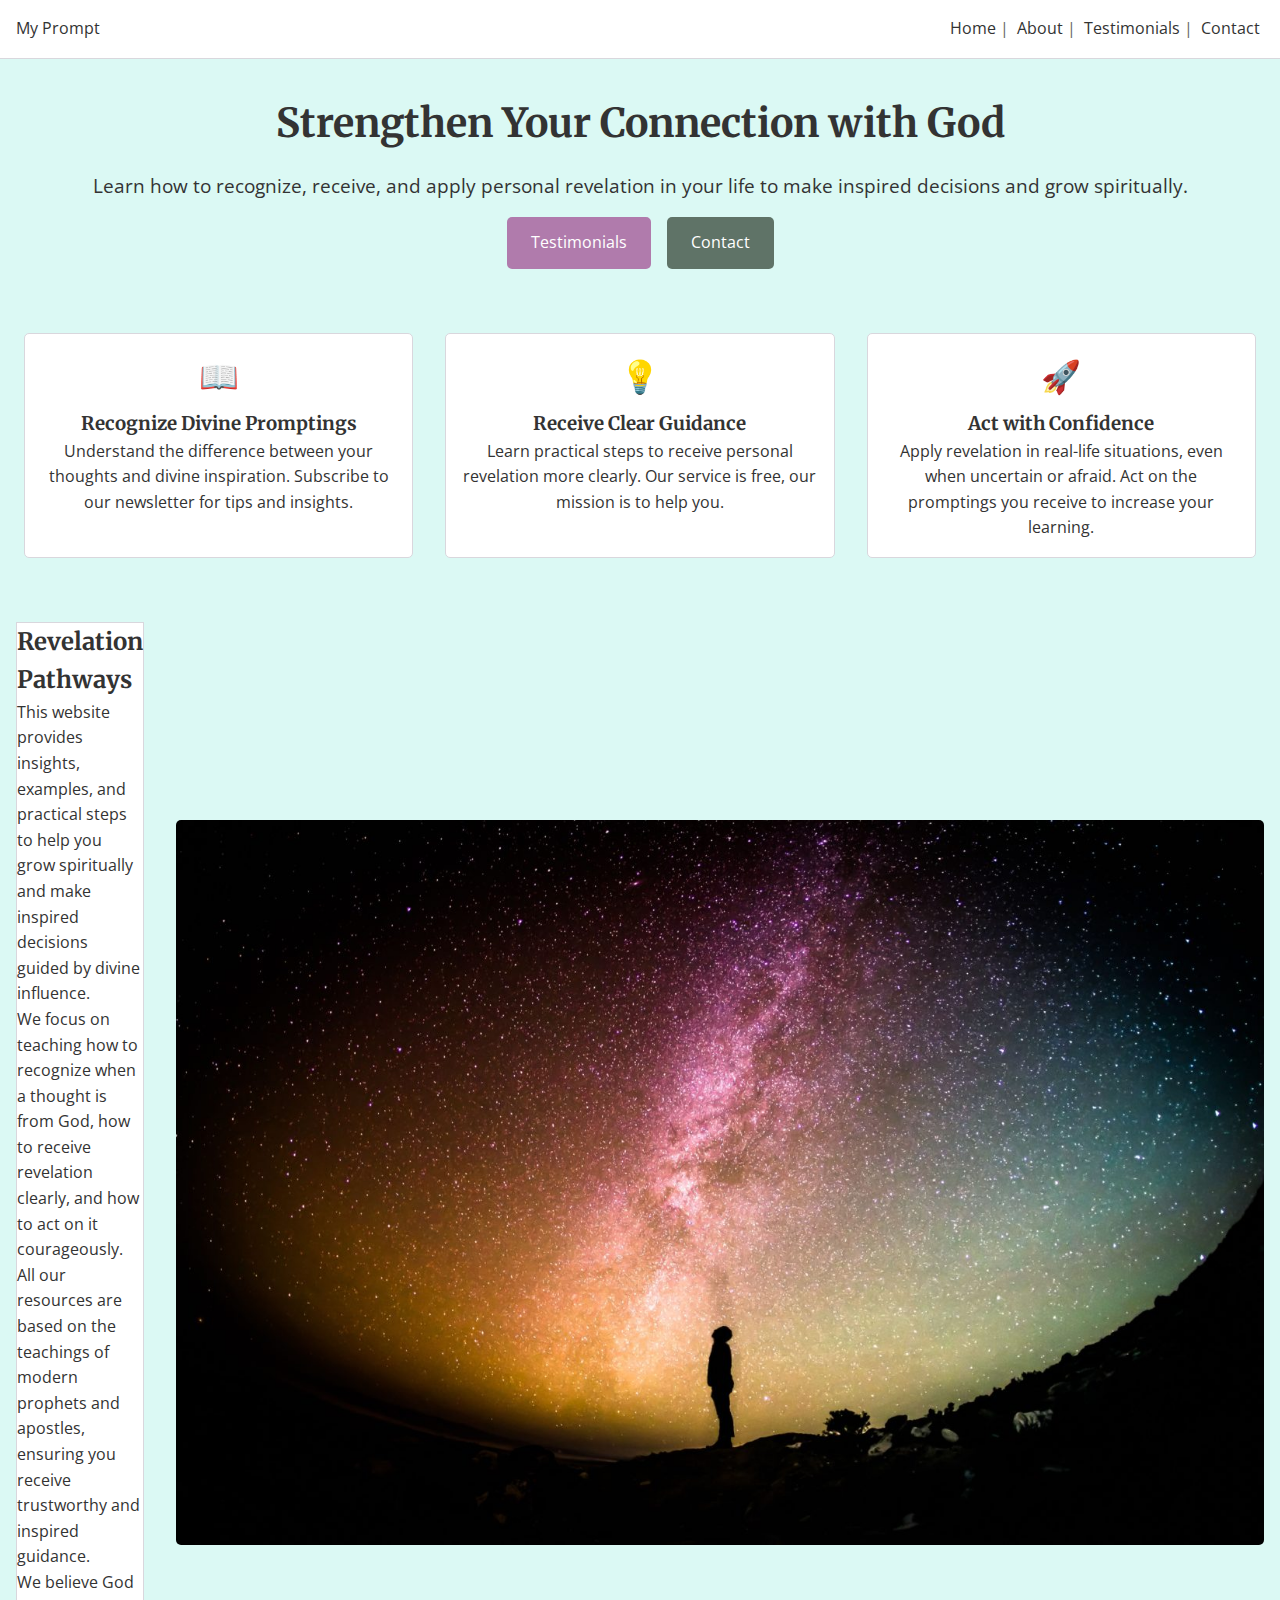
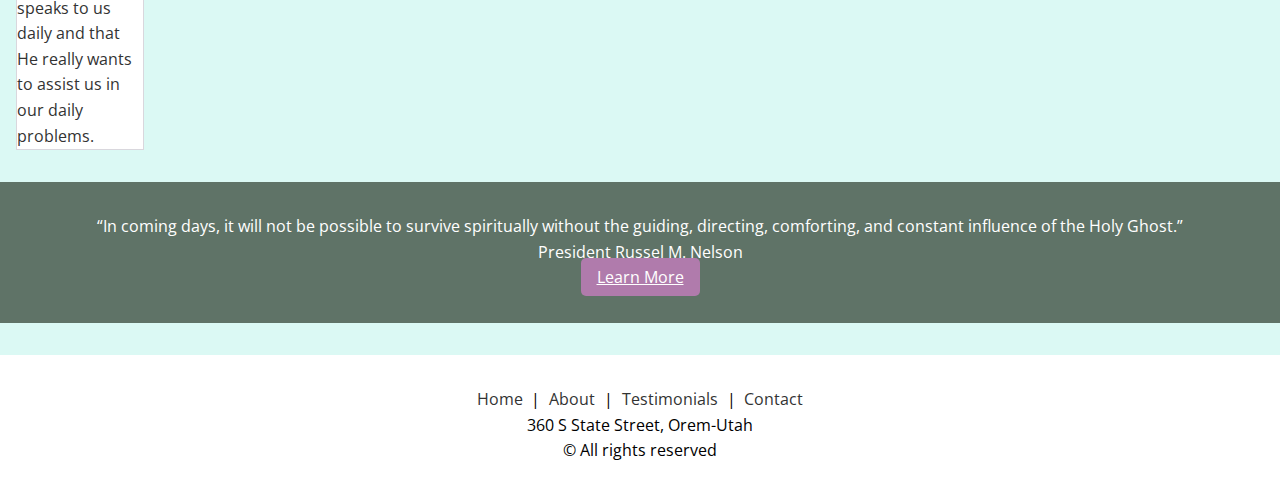
<file: index.html>
<!DOCTYPE html>
<html lang="en">
  <head>
    <meta charset="UTF-8" >
    <meta name="viewport" content="width=device-width, initial-scale=1.0" >
    <meta name="author" content="Student Kevin Morales">    
    <meta
      name="description"
      content="A website to help you understand and apply personal revelation in your life."
    >
    <title>My Prompt</title>
    <link rel="stylesheet" href="styles/index.css" >
    <link
      rel="stylesheet"
      href="styles/index-large.css"
      media="screen and (min-width: 768px)"
    >
    <link
      href="https://fonts.googleapis.com/css2?family=Merriweather:wght@400;700&family=Open+Sans:wght@400;600;700&display=swap"
      rel="stylesheet"
    >
    <script src="scripts/index.js" defer></script>
  </head>
  <body>
    <!-- Navigation -->
    <nav class="navbar">
      <div class="brand">My Prompt</div>
      <div class="hamburger" id="hamburger">&#9776;</div>
      <div class="nav-links" id="nav-links">
        <a href="./">Home</a>
        <a href="./#about">About</a>
        <a href="./testimonies.html">Testimonials</a>
        <a href="./form.html">Contact</a>
      </div>
    </nav>

    <!-- Hero Section -->
    <section class="hero">
      <div class="hero-content">
        <h1>Strengthen Your Connection with God</h1>
        <p>
          Learn how to recognize, receive, and apply personal revelation in your
          life to make inspired decisions and grow spiritually.
        </p>
        <div class="hero-buttons">
           <a href="./testimonies.html" class="btn">Testimonials</a>
          <a href="./form.html" class="btn btn-secondary">Contact</a>
        </div>
      </div>
    </section>

    <!-- Features Section -->
    <section id="features" class="features">
      <div class="feature-card">
        <div class="icon">📖</div>
        <h3>Recognize Divine Promptings</h3>
        <p>
          Understand the difference between your thoughts and divine
          inspiration. Subscribe to our newsletter for tips and insights.
        </p>
      </div>
      <div class="feature-card">
        <div class="icon">💡</div>
        <h3>Receive Clear Guidance</h3>
        <p>
          Learn practical steps to receive personal revelation more clearly. Our
          service is free, our mission is to help you.
        </p>
      </div>
      <div class="feature-card">
        <div class="icon">🚀</div>
        <h3>Act with Confidence</h3>
        <p>
          Apply revelation in real-life situations, even when uncertain or
          afraid. Act on the promptings you receive to increase your learning.
        </p>
      </div>
    </section>

    <!-- About Section -->
    <section id="about" class="about">
      <div class="about-card">
        <h2>Revelation Pathways</h2>
        <p>
          This website provides insights, examples, and practical steps to help
          you grow spiritually and make inspired decisions guided by divine
          influence.
        </p>
        <p>
          We focus on teaching how to recognize when a thought is from God, how
          to receive revelation clearly, and how to act on it courageously.
        </p>
        <p>
          All our resources are based on the teachings of modern prophets and
          apostles, ensuring you receive trustworthy and inspired guidance.
        </p>
        <p>
          We believe God speaks to us daily and that He really wants to assist
          us in our daily problems.
        </p>
      </div>
      <div class="about-image">
        <img src="images/heroInspiration.jpg" loading="lazy" alt="Spiritual Guidance" >
      </div>
    </section>

    <!-- Quote Section -->
    <div class="quote">
      <p class="quote-text">
        “In coming days, it will not be possible to survive spiritually without
        the guiding, directing, comforting, and constant influence of the Holy
        Ghost.”
      </p>

      <div class="quote-author">
        <p>President Russel M. Nelson</p>
      </div>

      <a class="btn-quote" href="/form.html">Learn More</a>
    </div>

    <!-- Footer -->
    <footer class="footer">
      <div class="footer-links">
        <a href="./">Home</a> | <a href="./#about">About</a> |
        <a href="./testimonies.html">Testimonials</a> |
        <a href="./form.html">Contact</a>
      </div>
      <p>360 S State Street, Orem-Utah</p>
      <p>© <span id="year"></span> All rights reserved</p>
    </footer>
  </body>
</html>
</file>
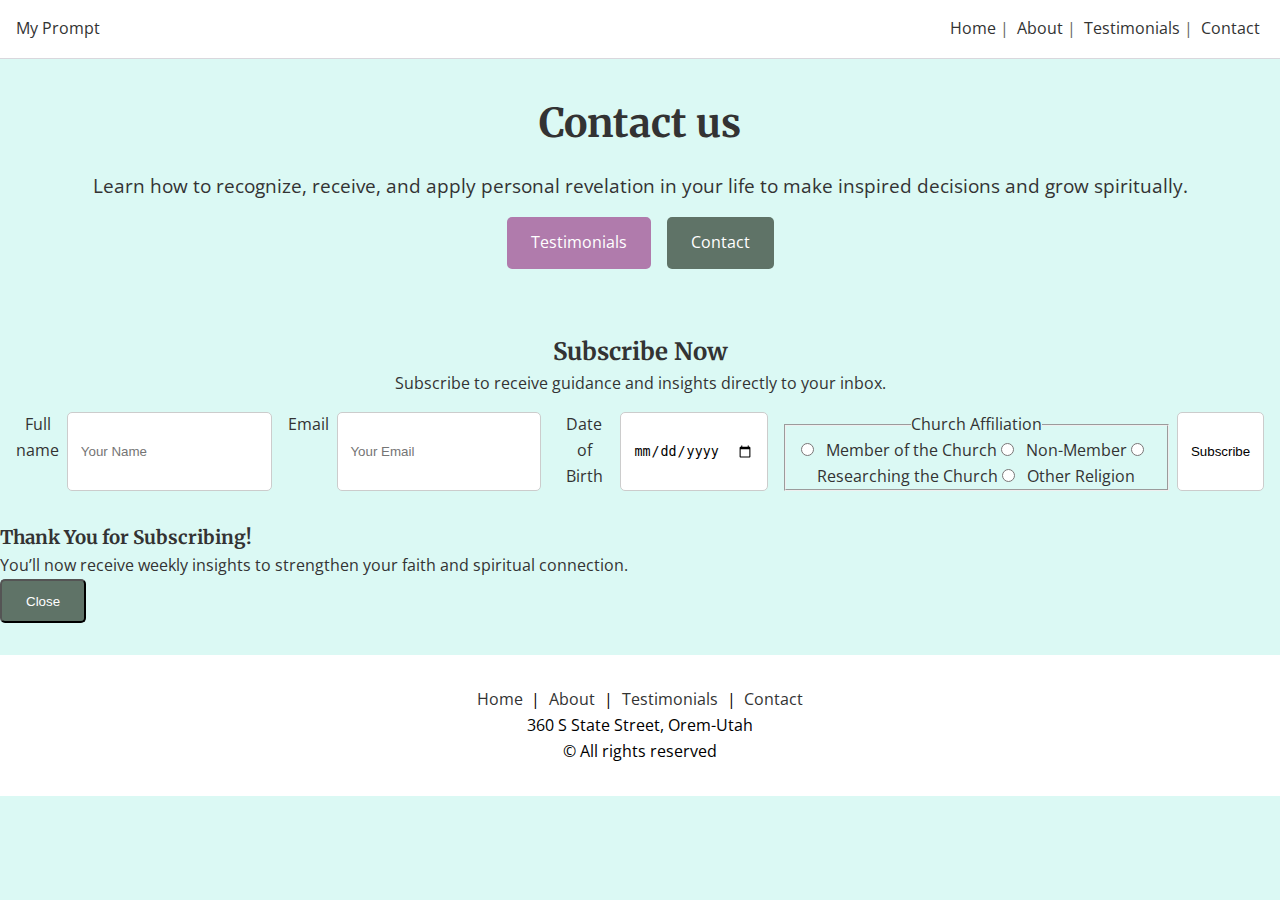
<file: form.html>
<!DOCTYPE html>
<html lang="en">
  <head>
    <meta charset="UTF-8" >
    <meta name="viewport" content="width=device-width, initial-scale=1.0" >
    <meta name="author" content="Student Kevin Morales"> 
    <meta
      name="description"
      content="Subscribe to our news letter to send tips about following the Spirit."
    >
    <title>Contact us</title>
    <link rel="stylesheet" href="styles/index.css" >
    <link
      rel="stylesheet"
      href="styles/index-large.css"
      media="screen and (min-width: 768px)"
    >
    <link
      href="https://fonts.googleapis.com/css2?family=Merriweather:wght@400;700&family=Open+Sans:wght@400;600;700&display=swap"
      rel="stylesheet"
    >
    <script src="scripts/index.js" defer></script>
  </head>
  <body>
    <!-- Navigation -->
    <nav class="navbar">
      <div class="brand">My Prompt</div>
      <div class="hamburger" id="hamburger">&#9776;</div>
      <div class="nav-links" id="nav-links">
        <a href="./">Home</a>
        <a href="./#about">About</a>
        <a href="./testimonies.html">Testimonials</a>
        <a href="./form.html">Contact</a>
      </div>
    </nav>

    <!-- Hero Section -->
    <section class="hero">
      <div class="hero-content">
        <h1>Contact us</h1>
        <p>
          Learn how to recognize, receive, and apply personal revelation in your
          life to make inspired decisions and grow spiritually.
        </p>
        <div class="hero-buttons">
          <a href="./testimonies.html" class="btn">Testimonials</a>
          <a href="./form.html" class="btn btn-secondary">Contact</a>
        </div>
      </div>
    </section>

    <!-- Testimonials Section -->
     <div class="testimonials">
      <div id="testimonials" >
      <!-- Contact Form Section -->
      <section id="contact" class="contact">
        <h2>Subscribe Now</h2>
        <p>
          Subscribe to receive guidance and insights directly to your inbox.
        </p>
        <form id="subscription-form" class="contact-form">
          <label for="name">Full name</label>
          <input type="text" id="name" name="name" placeholder="Your Name" required >
          <label for="email">Email</label>
          <input type="email" id="email" name="email" placeholder="Your Email" required >
          <label for="dob">Date of Birth</label>
          <input type="date" name="dob" id="dob" required >
          <fieldset>
            <legend>Church Affiliation</legend>
            <label>
              <input type="radio" name="affiliation" value="member" required >
              Member of the Church
            </label>
            <label>
              <input type="radio" name="affiliation" value="non-member" >
              Non-Member
            </label>
            <label>
              <input type="radio" name="affiliation" value="researching" >
              Researching the Church
            </label>
            <label>
              <input type="radio" name="affiliation" value="other" >
              Other Religion
            </label>
          </fieldset>

          <button type="submit">Subscribe</button>
        </form>
      </section>
      </div>
     </div>
   

    <!-- Confirmation Modal -->
    <div id="modal" class="modal hidden">
      <div class="modal-content">
        <h3>Thank You for Subscribing!</h3>
        <p>
          You’ll now receive weekly insights to strengthen your faith and
          spiritual connection.
        </p>
        <p id="reviewCountMessage"></p>
        <button id="close-modal" class="btn btn-secondary">Close</button>
      </div>
    </div>

    <!-- Footer -->
    <footer class="footer">
      <div class="footer-links">
        <a href="./">Home</a> | <a href="./#about">About</a> |
        <a href="./testimonies.html">Testimonials</a> |
        <a href="./form.html">Contact</a>
      </div>
      <p>360 S State Street, Orem-Utah</p>
      <p>© <span id="year"></span> All rights reserved</p>
    </footer>
  </body>
</html>
</file>
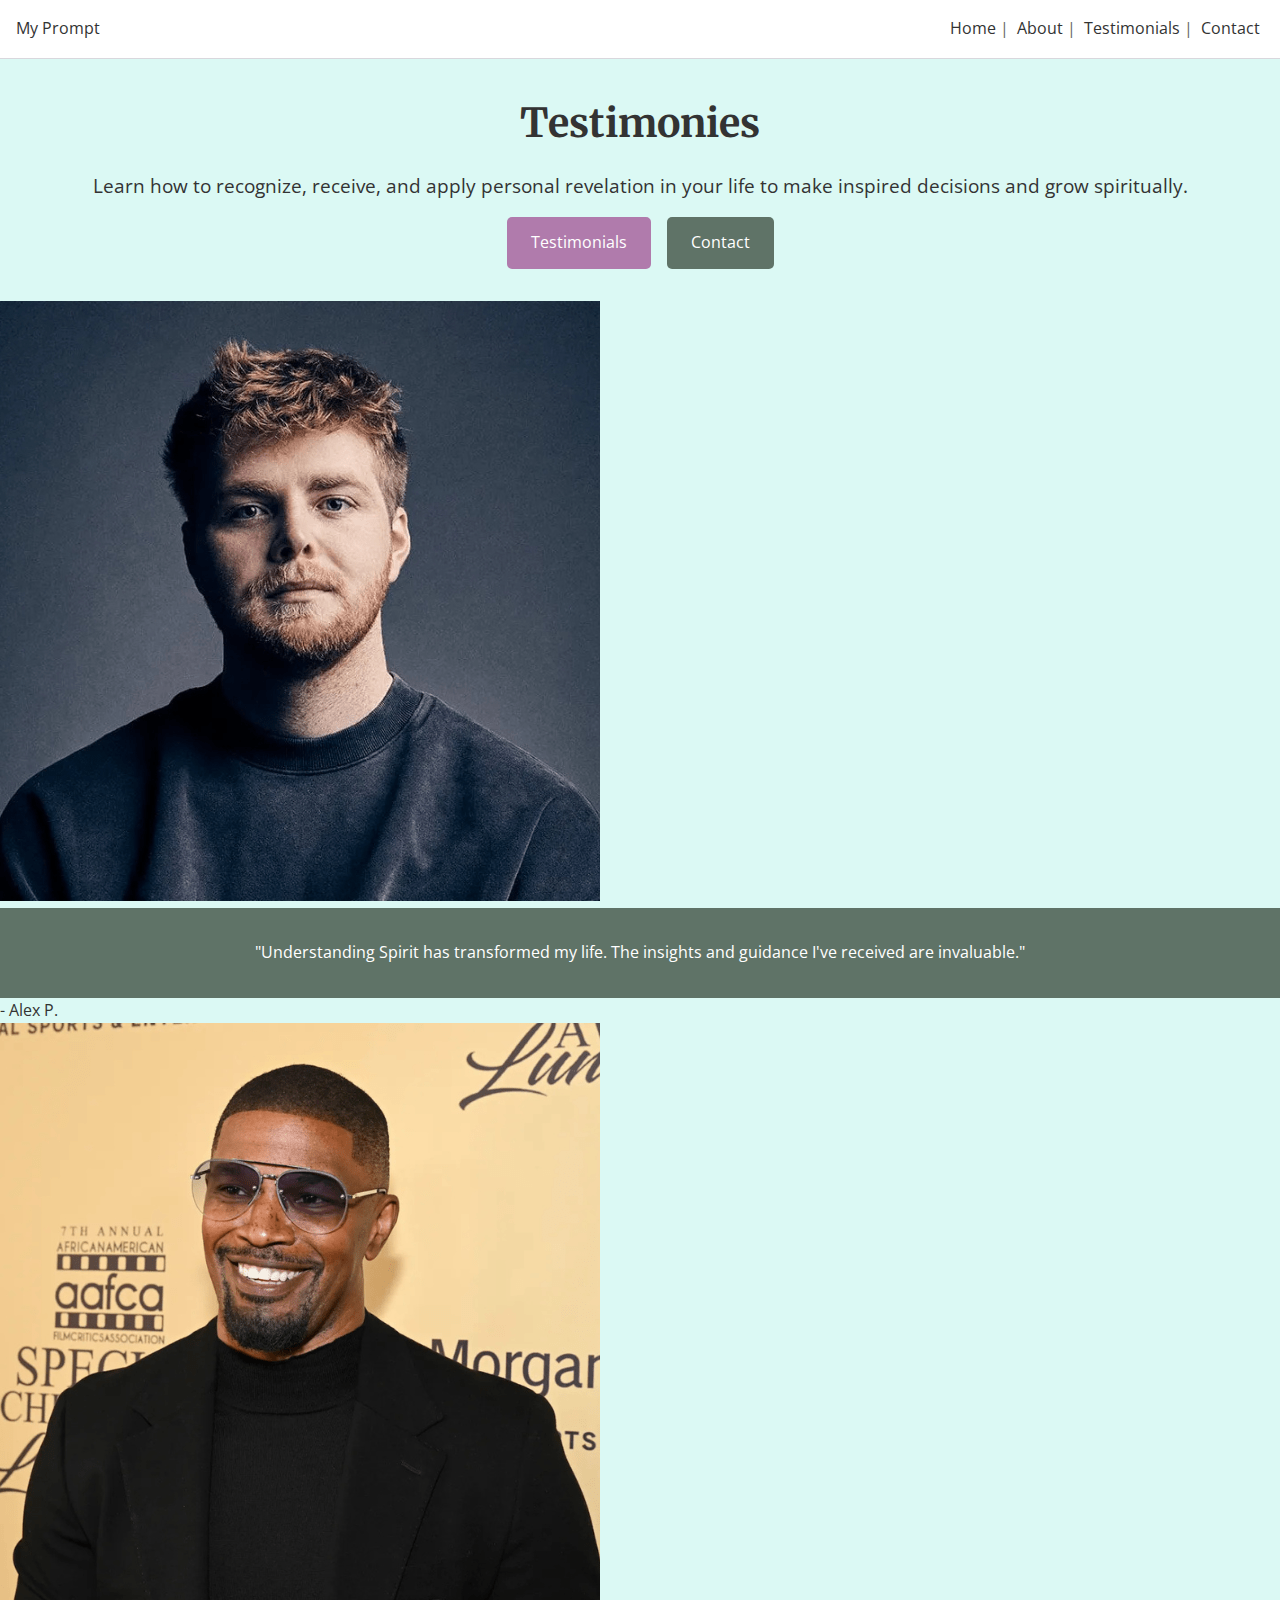
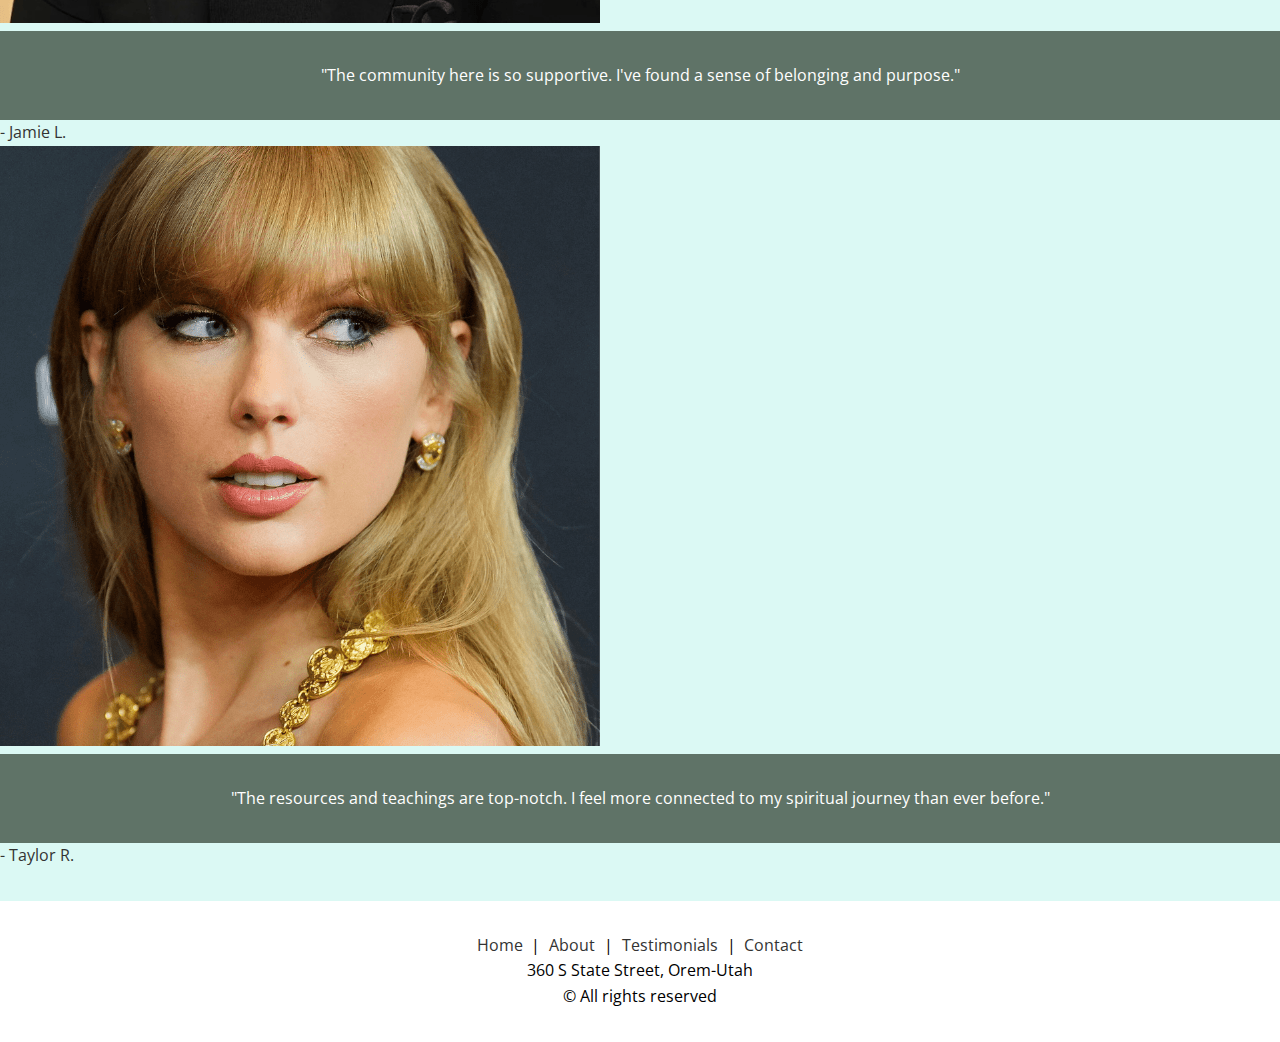
<file: testimonies.html>
<!DOCTYPE html>
<html lang="en">
  <head>
    <meta charset="UTF-8" >
    <meta name="viewport" content="width=device-width, initial-scale=1.0" >
    <meta name="author" content="Student Kevin Morales"> 
    <meta
      name="description"
      content="Testimonies of how God influenced in their lifes."
    >
    <title>Testimonies</title>
    <link rel="stylesheet" href="styles/index.css" >
    <link
      rel="stylesheet"
      href="styles/index-large.css"
      media="screen and (min-width: 768px)"
    >
    <link
      href="https://fonts.googleapis.com/css2?family=Merriweather:wght@400;700&family=Open+Sans:wght@400;600;700&display=swap"
      rel="stylesheet"
    >
    <script src="scripts/index.js" defer></script>
        <script src="scripts/testimonials.js" defer></script>

  </head>
  <body>
    <!-- Navigation -->
    <nav class="navbar">
      <div class="brand">My Prompt</div>
      <div class="hamburger" id="hamburger">&#9776;</div>
      <div class="nav-links" id="nav-links">
        <a href="./">Home</a>
        <a href="./#about">About</a>
        <a href="./testimonies.html">Testimonials</a>
        <a href="./form.html">Contact</a>
      </div>
    </nav>

    <!-- Hero Section -->
    <section class="hero">
      <div class="hero-content">
        <h1>Testimonies</h1>
        <p>
          Learn how to recognize, receive, and apply personal revelation in your
          life to make inspired decisions and grow spiritually.
        </p>
        <div class="hero-buttons">
           <a href="./testimonies.html" class="btn">Testimonials</a>
          <a href="./form.html" class="btn btn-secondary">Contact</a>
        </div>
      </div>
    </section>

    <!-- Testimonials Section -->
    <div id="testimonials" class="testimonials"></div>

    <!-- Footer -->
    <footer class="footer">
      <div class="footer-links">
        <a href="./">Home</a> | <a href="./#about">About</a> |
        <a href="./testimonies.html">Testimonials</a> |
        <a href="./form.html">Contact</a>
      </div>
      <p>360 S State Street, Orem-Utah</p>
      <p>© <span id="year"></span> All rights reserved</p>
    </footer>
  </body>
</html>
</file>
<file: styles/index-large.css>
/* Features - row direction */
.features {
  flex-direction: row;
  justify-content: space-between;
}

.feature-card {
  flex: 1;
  margin: 0 0.5rem;
}

/* About - row with card left and image right */
.about {
  flex-direction: row;
  align-items: center;
  gap: 2rem;
}

/* Contact Form - inputs in a row */
.contact-form {
  flex-direction: row;
  justify-content: center;
}

.contact-form input {
  margin-right: 0.5rem;
  flex: 1;
}

.contact-form button {
  flex: none;
}

/* Hero Buttons - row */
.hero-buttons {
  flex-direction: row;
}

/* Hero Text */
.hero h1 {
  font-size: 2.5rem;
}

.hero p {
  font-size: 1.2rem;
}

/* Navigation - horizontal layout */
.nav-links {
  display: flex !important; /* show links horizontally */
  flex-direction: row;
  position: static;
  width: auto;
  background: none;
  padding: 0;
  border: none;
}

.nav-links a {
  margin-left: 0.5rem;
}

.hamburger {
  display: none; /* hide hamburger on larger screens */
}

.nav-links a {
  text-decoration: none;
  color: #333;
  margin: 0 0.25rem;
  position: relative;
}

/* Separators for the design */
.nav-links a:not(:last-child)::after {
  content: "|";
  margin-left: 0.25rem;
  color: #666; /* Optional: slightly lighter color for the pipe */
}
</file>
<file: styles/index.css>
/* Reset */
* {
  margin: 0;
  padding: 0;
  box-sizing: border-box;
}

:root {
  /* Fonts */
  --font-heading: 'Merriweather', serif;
  --font-body: 'Open Sans', sans-serif;
   /* 🎨 Color Palette */
  --color-background: #DBF9F4;
  --color-primary: #B07BAC;
  --color-accent: #5F7367;
  --color-border: #D9D7DD;
  --color-white: #ffffff;
  --color-text: black;
}

body {
  font-family: Arial, sans-serif;
  line-height: 1.6;
  color: #333;
  font-family: var(--font-body);
  background-color: var(--color-background);
}

h1, h2, h3, h4, h5, h6 {
  font-family: var(--font-heading);
}

/* Navbar */
.navbar {
  display: flex;
  justify-content: space-between;
  align-items: center;
  padding: 1rem;
  position: relative;
  background-color: var(--color-white);
  border-bottom: 1px solid var(--color-border);
}

.nav-links {
  display: none; /* hidden by default on mobile */
  flex-direction: column;
  background-color: #f5f5f5;
  position: absolute;
  top: 60px;
  right: 0;
  width: 200px;
  padding: 1rem;
  border: 1px solid #ddd;
  border-radius: 5px;
}

.nav-links a {
  text-decoration: none;
  color: var(--color-text);
  margin: 0.5rem 0;
}

.nav-links a:hover {
  color: var(--color-primary);
}

.hamburger {
  font-size: 1.5rem;
  cursor: pointer;
}

/* Show menu when active */
.nav-links.active {
  display: flex;
}

/* Hero */
.hero {
  text-align: center;
  padding: 2rem 1rem;
}

.hero h1 {
  font-size: 1.8rem;
  margin-bottom: 1rem;
}

.hero-buttons {
  display: flex;
  justify-content: center;
  gap: 1rem;
  margin-top: 1rem;
}

.btn {
  padding: 0.8rem 1.5rem;
  background-color: var(--color-primary);
  color: var(--color-white);
  text-decoration: none;
  border-radius: 5px;
}

.btn-secondary {
  background-color: var(--color-accent);
  color: var(--color-white);
}

/* Features */
.features {
  display: flex;
  flex-direction: column;
  gap: 1rem;
  padding: 2rem 1rem;
}

.feature-card {
  text-align: center;
  padding: 1rem;
  border: 1px solid #ddd;
  border-radius: 5px;
}

.icon {
  font-size: 2rem;
  margin-bottom: 0.5rem;
}

/* About */
.about {
  display: flex;
  flex-direction: column;
  padding: 2rem 1rem;
  gap: 1rem;
}

.about-card {
  flex: 1;
}

.about-image img {
  width: 100%;
  border-radius: 5px;
}

.feature-card, 
.about-card, 
.contact-form input, 
.contact-form button {
  border: 1px solid var(--color-border);
  background-color: var(--color-white);
}

/* Quote */
.quote {
  text-align: center;
  padding: 2rem 1rem;
  background-color: var(--color-accent);
  color: var(--color-white);
}

.btn-quote {
  margin: 1rem 0;
  padding: 0.5rem 1rem;
  border: none;
  border-radius: 5px;
  background-color: var(--color-primary);
  color: var(--color-white);
}

/* Contact */
.contact {
  text-align: center;
  padding: 2rem 1rem;
}

.contact-form {
  display: flex;
  flex-direction: column;
  gap: 0.5rem;
  margin-top: 1rem;
}

.contact-form input,
.contact-form button {
  padding: 0.8rem;
  border-radius: 5px;
  border: 1px solid #ccc;
}

/* Footer */
.footer {
  text-align: center;
  padding: 2rem 1rem;
  background-color: var(--color-white);
  color: var(--color-text);
  margin-top: 2rem;
}

.footer-links a {
  text-decoration: none;
  color: #333;
  margin: 0 0.3rem;
}
.footer-links a:hover {
  color: var(--color-primary);
}
</file>
